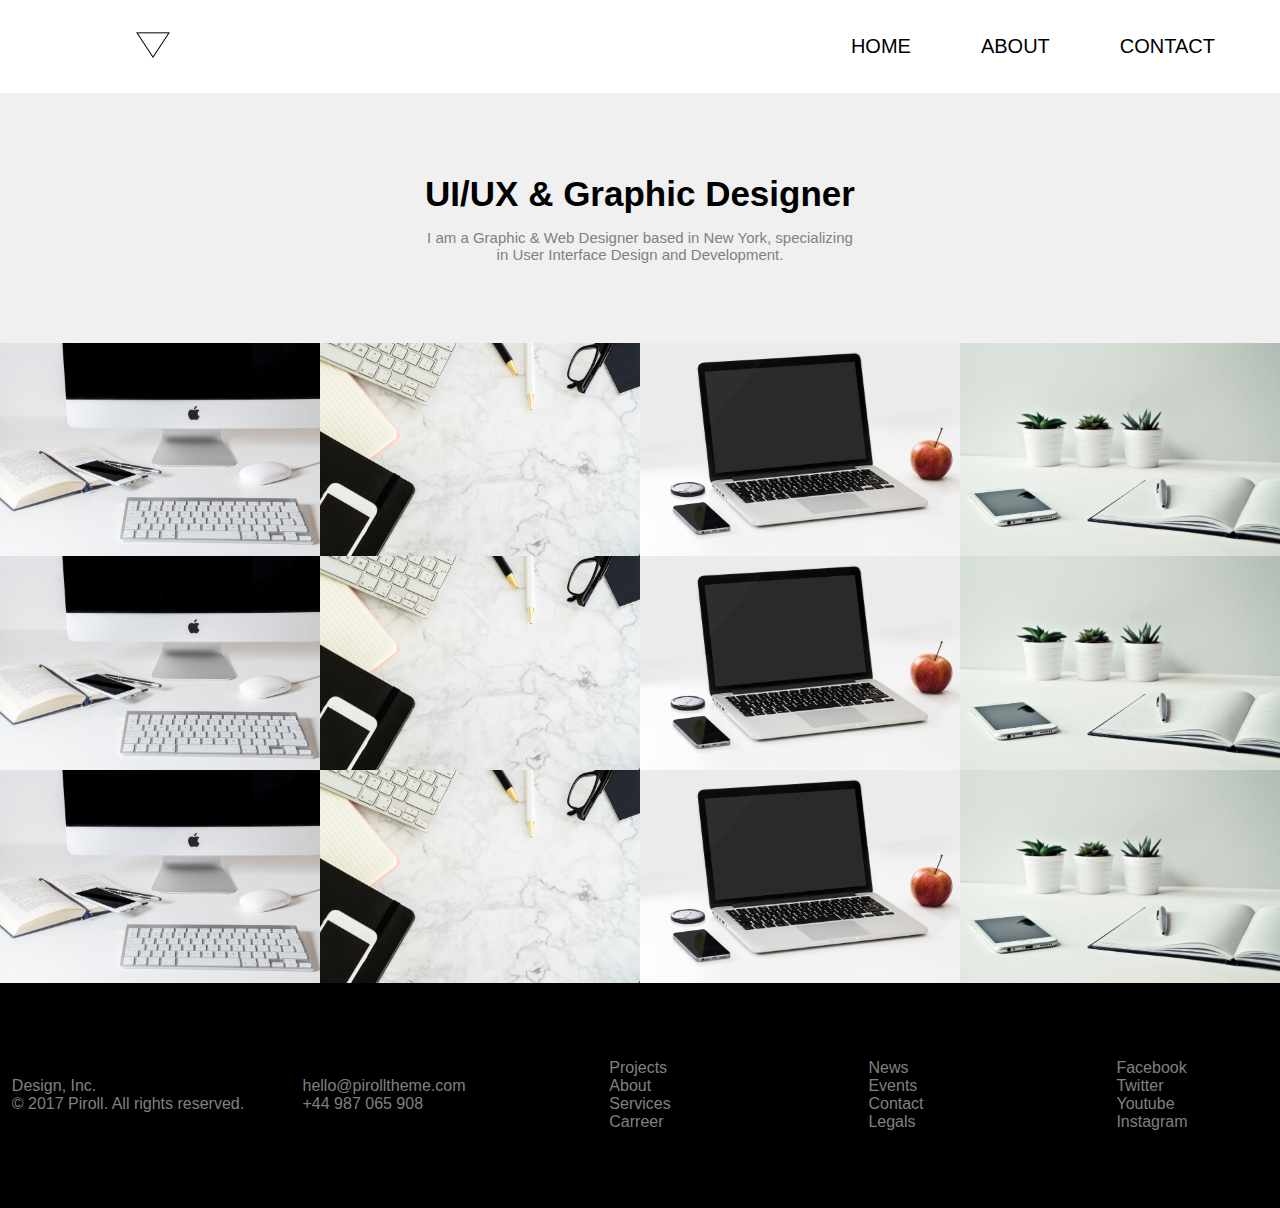
<file: index.html>
<!DOCTYPE html>
<html lang="en">
  <head>
    <meta charset="UTF-8" />
    <meta http-equiv="X-UA-Compatible" content="IE=edge" />
    <meta name="viewport" content="width=device-width, initial-scale=1.0" />
    <link rel="stylesheet" href="./style.css" />
    <title>Projekt</title>
  </head>
  <body>
    <header>
      <nav class="navbar">
        <div class="logo">
          <img class="logo-img" src="./img/logo.png" alt="logo" />
        </div>
        <a href="#" class="menu-button">
          <span class="bar"></span>
          <span class="bar"></span>
          <span class="bar"></span>
        </a>
        <div class="navbar-links">
          <ul>
            <li><a href="index.html">HOME</a></li>
            <li><a href="about.html">ABOUT</a></li>
            <li><a href="contact.html">CONTACT</a></li>
          </ul>
        </div>
      </nav>
    </header>
    <main>
      <section>
        <div class="description">
          <div>
            <div class="text">
              <h1>UI/UX & Graphic Designer</h1>
            </div>
            <div class="text">
              <p>
                I am a Graphic & Web Designer based in New York, specializing
                <br />in User Interface Design and Development.
              </p>
            </div>
          </div>
        </div>
      </section>
      <section class="products">
        <div>
          <a href="./products.html">
            <img class="photo" src="./img/1.jpg" />
            <img class="bg-img" src="./img/eye.jpg" />
          </a>
        </div>
        <div>
          <a href="./products.html">
            <img class="photo" src="./img/2.jpg" />
            <img class="bg-img" src="./img/eye.jpg" />
          </a>
        </div>
        <div>
          <a href="./products.html">
            <img class="photo" src="./img/3.jpg" />
            <img class="bg-img" src="./img/eye.jpg" />
          </a>
        </div>
        <div>
          <a href="./products.html">
            <img class="photo" src="./img/4.jpg" />
            <img class="bg-img" src="./img/eye.jpg" />
          </a>
        </div>
        <div>
          <a href="./products.html">
            <img class="photo" src="./img/5.jpg" />
            <img class="bg-img" src="./img/eye.jpg" />
          </a>
        </div>
        <div>
          <a href="./products.html">
            <img class="photo" src="./img/6.jpg" />
            <img class="bg-img" src="./img/eye.jpg" />
          </a>
        </div>
        <div>
          <a href="./products.html">
            <img class="photo" src="./img/7.jpg" />
            <img class="bg-img" src="./img/eye.jpg" />
          </a>
        </div>
        <div>
          <a href="./products.html">
            <img class="photo" src="./img/8.jpg" />
            <img class="bg-img" src="./img/eye.jpg" />
          </a>
        </div>
        <div>
          <a href="./products.html">
            <img class="photo" src="./img/9.jpg" />
            <img class="bg-img" src="./img/eye.jpg" />
          </a>
        </div>
        <div>
          <a href="./products.html">
            <img class="photo" src="./img/10.jpg" />
            <img class="bg-img" src="./img/eye.jpg" />
          </a>
        </div>
        <div>
          <a href="./products.html">
            <img class="photo" src="./img/11.jpg" />
            <img class="bg-img" src="./img/eye.jpg" />
          </a>
        </div>
        <div>
          <a href="./products.html">
            <img class="photo" src="./img/12.jpg" />
            <img class="bg-img" src="./img/eye.jpg" />
          </a>
        </div>
      </section>
    </main>
    <footer>
      <div>
        <div>
          Design, Inc. <br />
          &copy; 2017 Piroll. All rights reserved.
        </div>
        <div>
          hello@pirolltheme.com <br />
          +44 987 065 908
        </div>
        <div>
          <ul>
            <li><a href="#">Projects</a></li>
            <li><a href="#">About</a></li>
            <li><a href="#">Services</a></li>
            <li><a href="#">Carreer</a></li>
          </ul>
        </div>
        <div>
          <ul>
            <li><a href="#">News</a></li>
            <li><a href="#">Events</a></li>
            <li><a href="#">Contact</a></li>
            <li><a href="#">Legals</a></li>
          </ul>
        </div>
        <div>
          <ul>
            <li><a href="#">Facebook</a></li>
            <li><a href="#">Twitter</a></li>
            <li><a href="#">Youtube</a></li>
            <li><a href="#">Instagram</a></li>
          </ul>
        </div>
      </div>
    </footer>
    <script src="script.js" defer></script>
  </body>
</html>
</file>
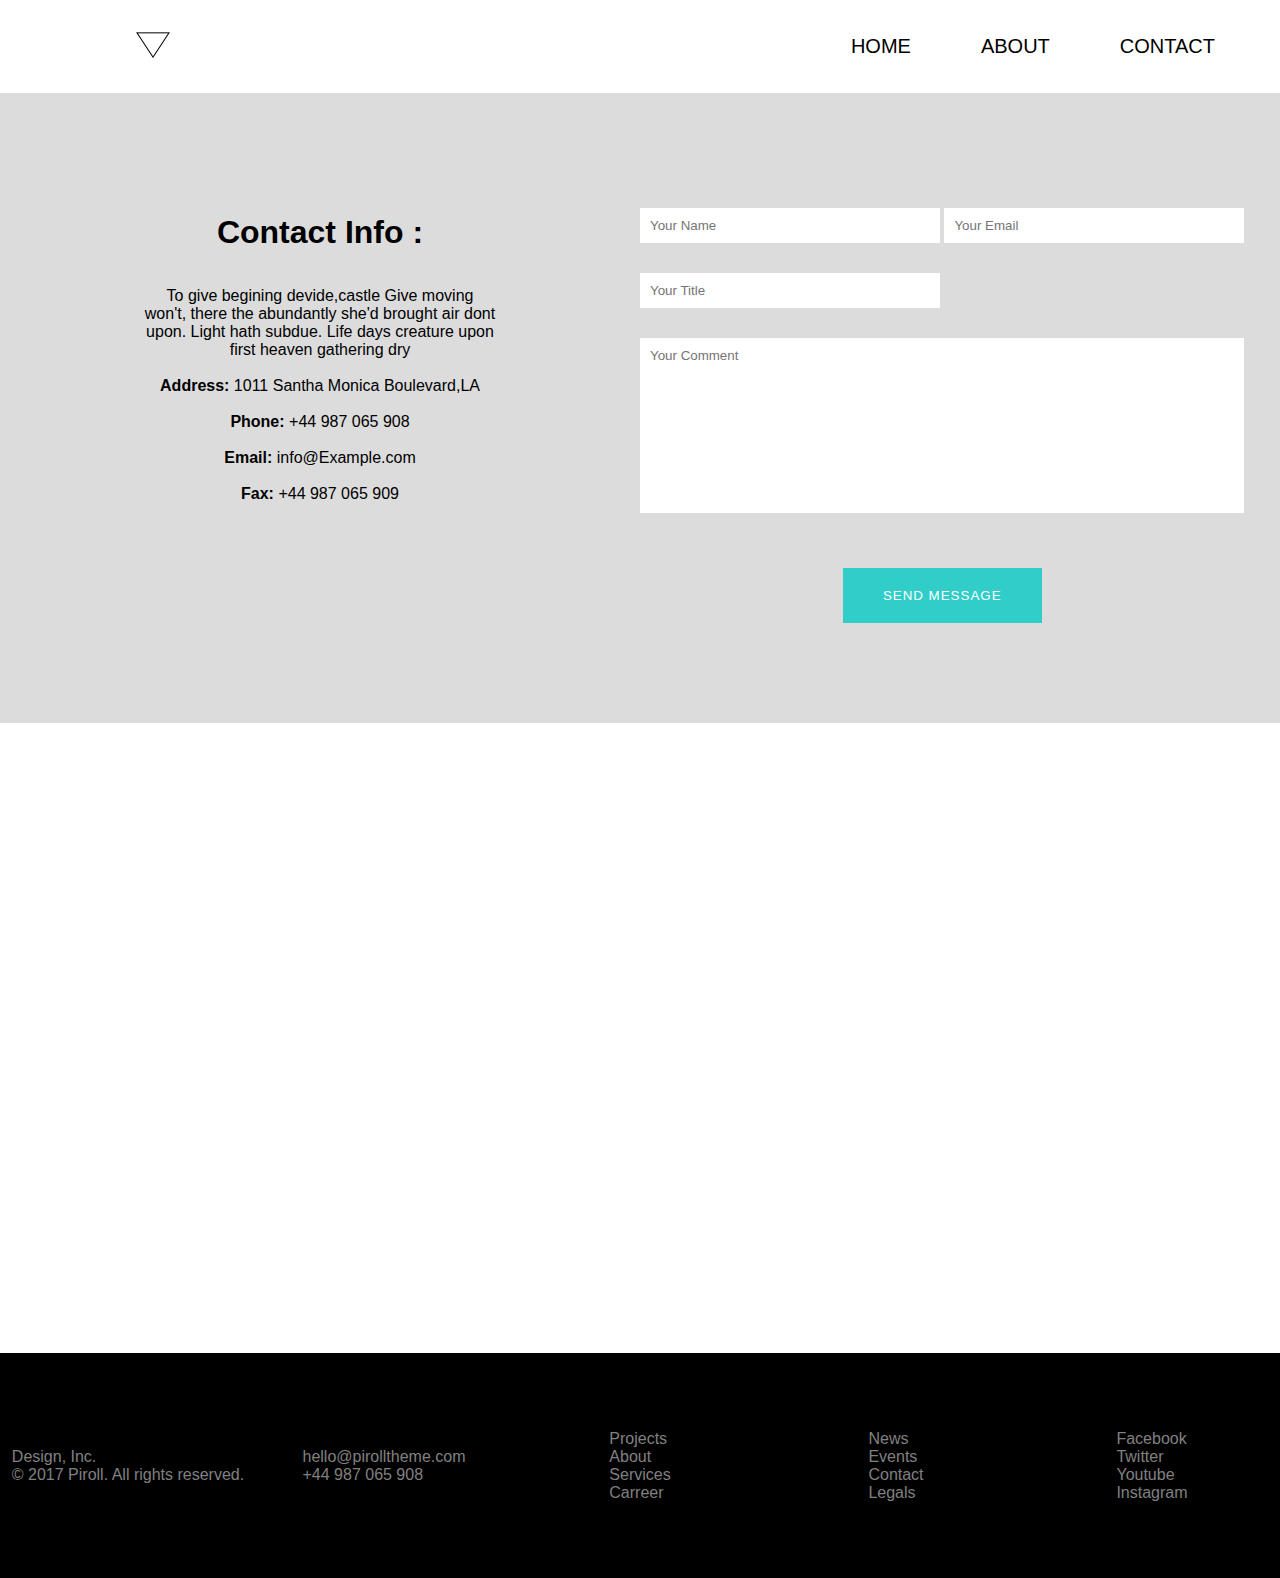
<file: contact.html>
<!DOCTYPE html>
<html lang="en">
  <head>
    <meta charset="UTF-8" />
    <meta http-equiv="X-UA-Compatible" content="IE=edge" />
    <meta name="viewport" content="width=device-width, initial-scale=1.0" />
    <link rel="stylesheet" href="./style.css" />
    <title>Projekt</title>
  </head>
  <body>
    <header>
      <nav class="navbar">
        <div class="logo">
          <img class="logo-img" src="./img/logo.png" alt="logo" />
        </div>
        <a href="#" class="menu-button">
          <span class="bar"></span>
          <span class="bar"></span>
          <span class="bar"></span>
        </a>
        <div class="navbar-links">
          <ul>
            <li><a href="index.html">HOME</a></li>
            <li><a href="about.html">ABOUT</a></li>
            <li><a href="contact.html">CONTACT</a></li>
          </ul>
        </div>
      </nav>
    </header>
    <main>
      <section>
        <div class="form">
          <div class="form-left">
            <h1>Contact Info :</h1>
            <br />
            <br />
            <p>
              To give begining devide,castle Give moving <br />
              won't, there the abundantly she'd brought air dont <br />
              upon. Light hath subdue. Life days creature upon <br />
              first heaven gathering dry <br />
              <br />
              <b>Address:</b>
              1011 Santha Monica Boulevard,LA <br />
              <br />
              <b>Phone:</b>
              +44 987 065 908 <br />
              <br />
              <b>Email:</b>
              info@Example.com <br />
              <br />
              <b>Fax:</b>
              +44 987 065 909
            </p>
          </div>
          <div class="form-right">
            <div>
              <form action="#" method="post">
                <input type="text" name="fullname" placeholder="Your Name" />
                <input type="text" name="email" placeholder="Your Email" />
                <br />
                <input type="text" name="title" placeholder="Your Title" />
                <br />
                <input type="text" name="message" placeholder="Your Comment" />
                <br />
              </form>
            </div>
            <div class="btn-send">
              <button class="btn-send">SEND MESSAGE</button>
            </div>
          </div>
        </div>
      </section>
      <div class="map">
        <iframe
          src="https://www.google.com/maps/embed?pb=!1m18!1m12!1m3!1d3593.345335169232!2d-73.9765984077296!3d40.77013532466449!2m3!1f0!2f0!3f0!3m2!1i1024!2i768!4f13.1!3m3!1m2!1s0x89c258f3ae5c307b%3A0x8837aff801306c08!2sSheep%20Meadow!5e0!3m2!1spl!2spl!4v1626518769377!5m2!1spl!2spl"
          width="80%"
          height="450"
          style="border: 0"
          allowfullscreen=""
          loading="lazy"
        ></iframe>
      </div>
    </main>
    <footer>
      <div>
        <div>
          Design, Inc. <br />
          &copy; 2017 Piroll. All rights reserved.
        </div>
        <div>
          hello@pirolltheme.com <br />
          +44 987 065 908
        </div>
        <div>
          <ul>
            <li><a href="#">Projects</a></li>
            <li><a href="#">About</a></li>
            <li><a href="#">Services</a></li>
            <li><a href="#">Carreer</a></li>
          </ul>
        </div>
        <div>
          <ul>
            <li><a href="#">News</a></li>
            <li><a href="#">Events</a></li>
            <li><a href="#">Contact</a></li>
            <li><a href="#">Legals</a></li>
          </ul>
        </div>
        <div>
          <ul>
            <li><a href="#">Facebook</a></li>
            <li><a href="#">Twitter</a></li>
            <li><a href="#">Youtube</a></li>
            <li><a href="#">Instagram</a></li>
          </ul>
        </div>
      </div>
    </footer>
  </body>
</html>
</file>
<file: style.css>
* {
  margin: 0;
  padding: 0;
  box-sizing: border-box;
  font-family: "Montserrat", sans-serif;
  text-decoration: none;
  list-style: none;
}

.navbar {
  display: flex;
  justify-content: space-between;
  align-items: center;
}

.logo {
  margin-left: 10%;
}

.logo-img {
  height: 50px;
}

.navbar-links ul {
  margin: 0;
  padding: 0;
  display: flex;
  margin-right: 30px;
}

.navbar-links li {
  font-size: 20px;
}

.navbar-links li a {
  color: black;
  transition: color 0.3s;
  padding: 35px;
  display: block;
}

.navbar-links li :hover {
  color: #30cdc9;
}

.menu-button {
  position: absolute;
  top: 15px;
  right: 25px;
  display: none;
  flex-direction: column;
  justify-content: space-between;
  width: 40px;
  height: 25px;
}

.menu-button .bar {
  height: 3px;
  width: 100%;
  background-color: black;
  border-radius: 10px;
}

@media (max-width: 550px) {
  .menu-button {
    display: flex;
  }
  .navbar-links {
    display: none;
    width: 100%;
  }
  .navbar {
    flex-direction: column;
    align-items: flex-start;
  }
  .navbar-links ul {
    width: 100%;
    flex-direction: column;
  }
  .navbar-links li {
    text-align: center;
  }
  .navbar-links.active {
    display: flex;
  }
}

.description {
  display: flex;
  width: 100%;
  height: 250px;
  justify-content: center;
  align-items: center;
  background-color: rgb(240, 240, 240);
}

.description h1 {
  font-size: 35px;
}

.description p {
  font-size: 15px;
  color: gray;
  margin-top: 15px;
}

.products {
  display: flex;
  flex-wrap: wrap;
}

.products div {
  display: flex;
  width: 25%;
  position: relative;
  overflow: hidden;
}

.products div a {
  display: flex;
}

@media all and (max-width: 800px) {
  .products div {
    width: 50%;
  }
}

.products div img {
  width: 100%;
  transition: 0.3s;
}

.bg-img {
  width: 100%;
  height: 100%;
  position: absolute;
  z-index: 10;
  opacity: 0;
}

.products :hover .bg-img {
  opacity: 0.8;
}

footer div {
  display: flex;
  width: 100%;
  height: 25vh;
  justify-content: center;
  align-items: center;
  background-color: black;
  color: grey;
}

footer a {
  color: grey;
}

@media all and (max-width: 700px) {
  footer div {
    flex-direction: column;
    padding-top: 5px;
    padding-bottom: 5px;
    text-align: center;
  }
}

.bg-text {
  display: flex;
  align-items: center;
  justify-content: center;
  width: 100%;
  height: 250px;
  background-image: url(img/woman.jpg);
  background-size: cover;
  background-repeat: no-repeat;
}

.text {
  text-align: center;
}
.bg-text h1 {
  font-size: 35px;
  color: white;
}

.bg-text p {
  font-size: 15px;
  margin-top: 15px;
  color: white;
}

.woman {
  position: absolute;
}

.emoticons {
  height: 20vh;
  background-color: #30cdc9;
  color: white;
}

.items {
  display: flex;
  justify-content: space-around;
  height: 100%;
  align-items: center;
}

.item {
  display: flex;
}

.icon {
  font-size: 40px;
  letter-spacing: 25px;
}

@media all and (max-width: 700px) {
  .item {
    flex-direction: column;
  }
}

.signature {
  display: flex;
  height: 70vh;
  align-items: center;
}

.signatureLeft {
  background-image: url(img/tlo.jpg);
  display: flex;
  align-items: center;
  justify-content: center;
  width: 50%;
  height: 100%;
  background-size: cover;
  background-repeat: no-repeat;
}

.signatureRight {
  width: 50%;
}
.signatureText {
  text-align: center;
  padding-left: 50px;
}
.signatureText h1 {
  font-size: 40px;
}
.signatureImg {
  text-align: center;
  padding-left: 50px;
}
.signatureImg img {
  width: 150px;
}

@media all and (max-width: 850px) {
  .signatureRight {
    width: 100%;
  }
  .signatureLeft {
    display: none;
  }
}

.need {
  margin-top: 100px;
  margin-bottom: 100px;
  text-align: center;
}

.btn {
  background-color: #30cdc9;
  color: white;
  letter-spacing: 1px;
  cursor: pointer;
  border: none;
  padding: 18px;
  padding-left: 50px;
  padding-right: 50px;
}

.form {
  display: flex;
  align-items: center;
  background-color: rgb(220, 220, 220);
  padding-bottom: 100px;
}

.form-left {
  text-align: center;
  width: 50%;
}

.form-right {
  padding-top: 100px;
}

.form-right div input {
  align-items: center;
}

.form-right input {
  padding: 10px;
  width: 300px;
  border: none;
  margin-top: 15px;
  margin-bottom: 15px;
}

.form-right input:nth-child(6) {
  padding-bottom: 150px;
  width: 100%;
}

.btn-send {
  margin-top: 20px;
  text-align: center;
}

.btn-send button {
  background-color: #30cdc9;
  color: white;
  letter-spacing: 1px;
  cursor: pointer;
  border: none;
  padding: 20px;
  padding-left: 40px;
  padding-right: 40px;
}

@media all and (max-width: 750px) {
  .form {
    padding-top: 100px;
    flex-direction: column;
  }
  .form-left {
    width: 100%;
  }
  .form-right {
    width: 100%;
    text-align: center;
  }
  .btn-send {
    text-align: center;
  }
}

.center {
  display: flex;
  padding: 100px;
  background-color: rgb(220, 220, 220);
  align-items: center;
}

.describe {
  width: 50%;
}

.describe div {
  display: flex;
}

.picture {
  display: none;
  width: 50%;
}

.picture img {
  width: 100%;
}

.underline {
  background-color: white;
  display: flex;
  justify-content: space-between;
  align-items: center;
  padding: 50px;
}

.prev,
.next {
  cursor: pointer;
  font-size: 40px;
}

.fade {
  animation-name: fade;
  animation-duration: 1s;
}

@keyframes fade {
  from {
    opacity: 0.4;
  }
  to {
    opacity: 1;
  }
}

@media all and (max-width: 850px) {
  .center {
    flex-direction: column;
  }
  .describe {
    padding-bottom: 75px;
  }
}

.map {
  height: 70vh;
  display: flex;
  align-items: center;
  justify-content: center;
}
</file>
